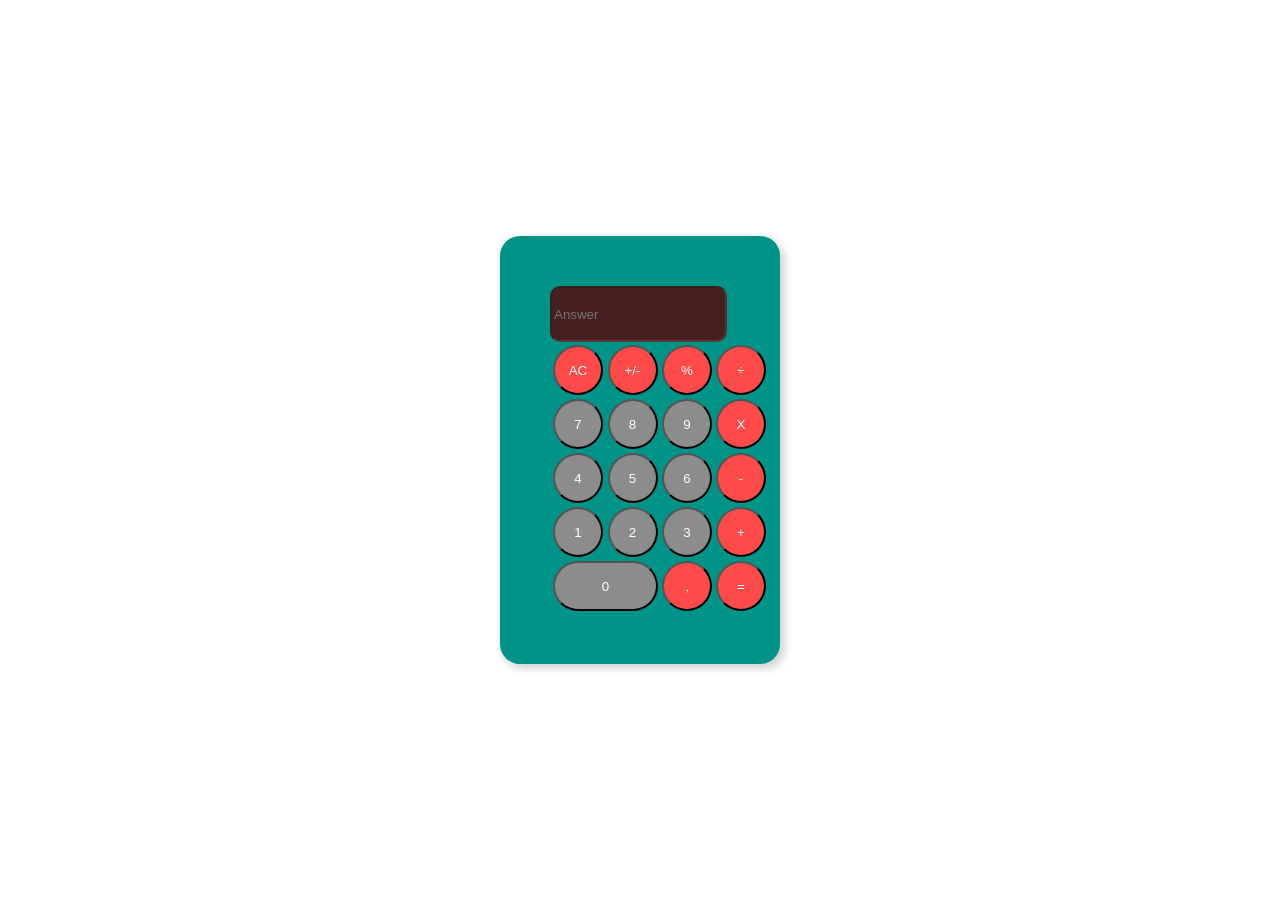
<file: Portofolio web/calcoalator/rekenenmachine.html>
<!DOCTYPE html>
<html lang="en">
<head>
    <meta charset="UTF-8">
    <meta name="viewport" content="width=device-width, initial-scale=1.0">
    <title>Calculator</title>
    
    <link rel="stylesheet" href="ccs/stlye.css/style.css">
</head>

<body>
  <div class="calculator-container">
    
    <div class="calculator"> 
      
      <input type="text" id="display" placeholder="Answer" disabled>
      <table>
        <tr>
          <td><button class="btn" id="ac" onclick="clearDisplay()">AC</button></td>
          <td><button class="btn" onclick="changeSign()">+/-</button></td>
          <td><button class="btn" onclick="appendToDisplay('%')">%</button></td>
          <td><button class="btn" onclick="appendToDisplay('/')">÷</button></td>
        </tr>
        <tr>
          <td><button onclick="appendToDisplay('7')">7</button></td>
          <td><button onclick="appendToDisplay('8')">8</button></td>
          <td><button onclick="appendToDisplay('9')">9</button></td>
          <td><button class="btn" onclick="appendToDisplay('*')">X</button></td>
        </tr>
        <tr>
          <td><button onclick="appendToDisplay('4')">4</button></td>
          <td><button onclick="appendToDisplay('5')">5</button></td>
          <td><button onclick="appendToDisplay('6')">6</button></td>
          <td><button class="btn" onclick="appendToDisplay('-')">-</button></td>
        </tr>
        <tr>
          <td><button onclick="appendToDisplay('1')">1</button></td>
          <td><button onclick="appendToDisplay('2')">2</button></td>
          <td><button onclick="appendToDisplay('3')">3</button></td>
          <td><button class="btn" onclick="appendToDisplay('+')">+</button></td>
        </tr>
        <tr>
          <td colspan="2"><button class="zero" onclick="appendToDisplay('0')">0</button></td>
          <td><button class="btn" onclick="appendToDisplay('.')">,</button></td>
          <td><button class="btn" onclick="calculateResult()">=</button></td>
        </tr>
      </table>
    </div>
  </div>    
  <script src="js/script.js"></script>
</body>
</html>
</file>
<file: Portofolio web/calcoalator/ccs/stlye.css/style.css>
.calculator {
    background-color: rgb(0, 147, 135);
    padding: 50px;
    border-radius: 20px;
    width: 180px;
    position: relative;

    box-shadow: 4px 4px 10px rgba(0, 0, 0, 0.2);
    align-items: center;
    

}


#display{ 

    height: 50px;
    border-radius: 10px;
    background-color: rgb(70, 31, 31);
   
    
}



button{

    color: rgb(255, 255, 255);
    background-color: rgb(140, 140, 140);
    border-radius: 30px;
    width: 50px;
    height: 50px;
    
    
}



button:hover{
    background-color: rgba(148, 139, 139, 0.419);
    box-shadow: 3px 3px 7px rgb(255, 255, 255); /* Grotere schaduw bij hover */
}



body, html{
    height: 100%;
    margin: 0;
    display: flex;
    justify-content: center;
    align-items: center;
    background-color: rgb(255, 255, 255);
}

.calculator-container{
    display: flex;
    justify-content: center;
    align-items: center;





    background-color: rgb(255, 255, 255);
}

.btn{   

    background-color: rgb(255, 74, 74);
}

.zero{
    width: 105px;
}
</file>
